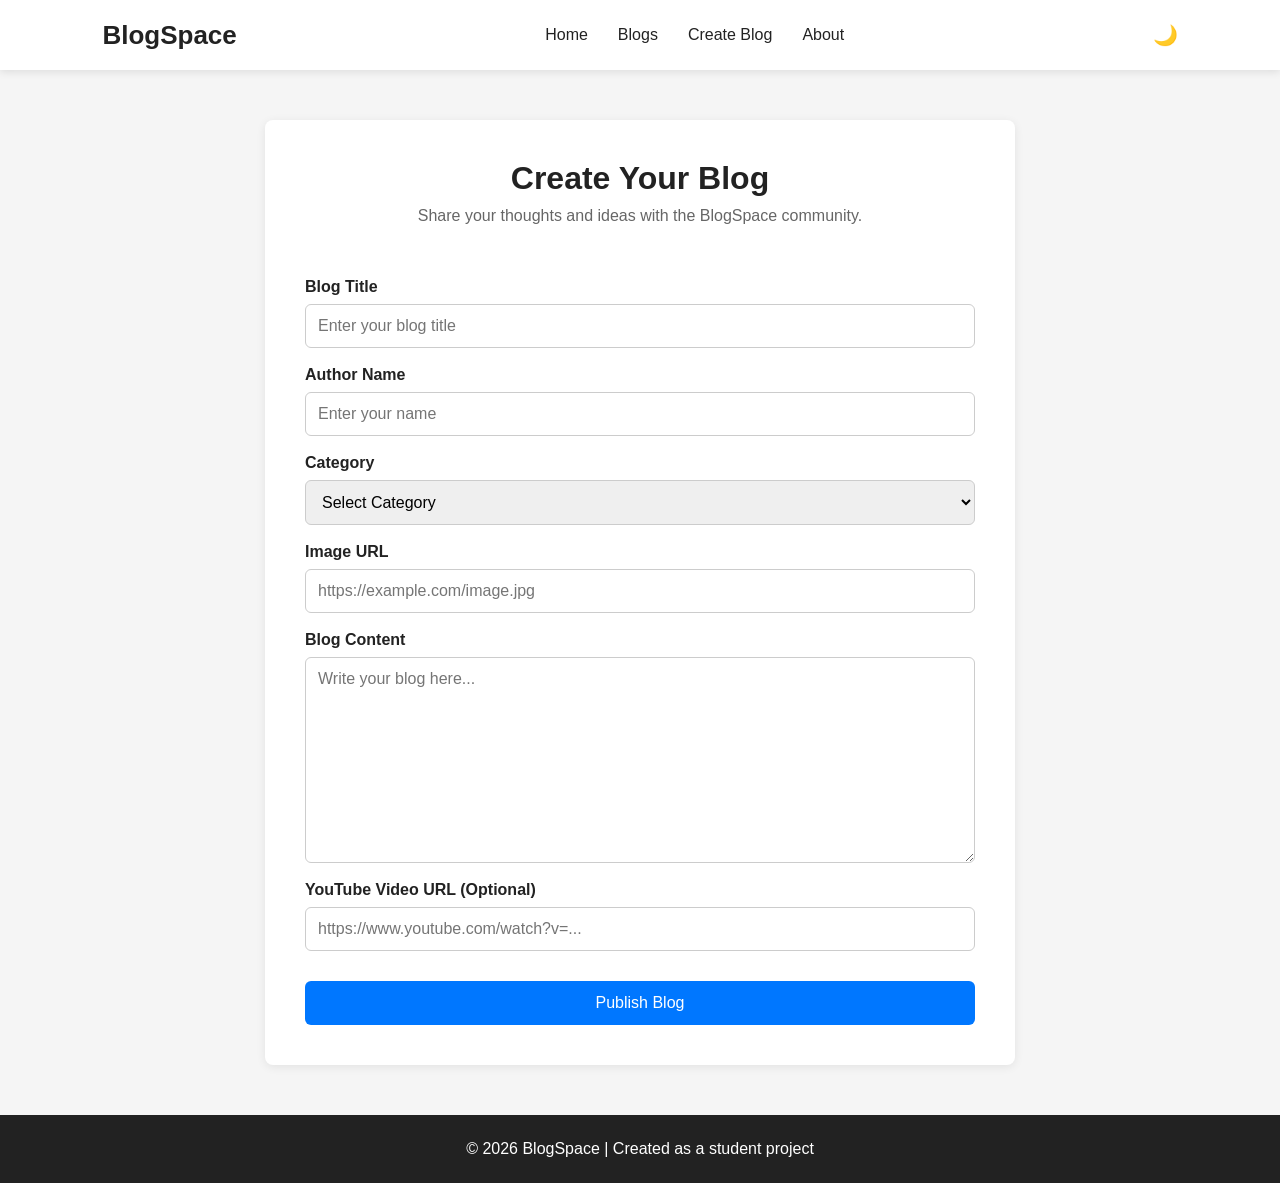
<file: create.html>
<!DOCTYPE html>
<html lang="en">

<head>

    <meta charset="UTF-8">

    <meta name="viewport"
          content="width=device-width, initial-scale=1.0">

    <title>Create Blog - BlogSpace</title>

    <link rel="stylesheet"
          href="css/style.css">

</head>

<body>

    <!-- Navigation -->

    <header>

        <nav class="navbar">

            <div class="logo">
                BlogSpace
            </div>

            <ul class="nav-links">

                <li>
                    <a href="index.html">
                        Home
                    </a>
                </li>

                <li>
                    <a href="blogs.html">
                        Blogs
                    </a>
                </li>

                <li>
                    <a href="create.html">
                        Create Blog
                    </a>
                </li>

                <li>
                    <a href="#">
                        About
                    </a>
                </li>

            </ul>

            <button id="themeBtn">
                🌙
            </button>

        </nav>

    </header>


    <!-- Create Blog -->

    <main class="create-container">

        <h1>Create Your Blog</h1>

        <p class="create-description">
            Share your thoughts and ideas with the BlogSpace community.
        </p>


        <form id="blogForm">

            <!-- Title -->

            <label for="title">
                Blog Title
            </label>

            <input
                type="text"
                id="title"
                placeholder="Enter your blog title"
                required
            >


            <!-- Author -->

            <label for="author">
                Author Name
            </label>

            <input
                type="text"
                id="author"
                placeholder="Enter your name"
                required
            >


            <!-- Category -->

            <label for="category">
                Category
            </label>

            <select id="category" required>

                <option value="">
                    Select Category
                </option>

                <option value="Programming">
                    Programming
                </option>

                <option value="Technology">
                    Technology
                </option>

                <option value="Travel">
                    Travel
                </option>

                <option value="Lifestyle">
                    Lifestyle
                </option>

                <option value="Education">
                    Education
                </option>

            </select>


            <!-- Image -->

            <label for="image">
                Image URL
            </label>

            <input
                type="url"
                id="image"
                placeholder="https://example.com/image.jpg"
                required
            >


            <!-- Description -->

            <label for="description">
                Blog Content
            </label>

            <textarea
                id="description"
                rows="10"
                placeholder="Write your blog here..."
                required
            ></textarea>


            <!-- Video -->

            <label for="video">
                YouTube Video URL (Optional)
            </label>

            <input
                type="url"
                id="video"
                placeholder="https://www.youtube.com/watch?v=..."
            >


            <button
                type="submit"
                class="publish-btn"
            >
                Publish Blog
            </button>

        </form>


        <p id="message"></p>

    </main>


    <!-- Footer -->

    <footer>

        <p>
            © 2026 BlogSpace | Created as a student project
        </p>

    </footer>


    <script src="js/create.js"></script>
    <script src="js/main.js"></script>

</body>

</html>
</file>
<file: css/style.css>
* {
    margin: 0;
    padding: 0;
    box-sizing: border-box;
}

body {
    font-family: Arial, sans-serif;
    background-color: #f5f5f5;
    color: #222;
}


/* Navbar */

.navbar {
    height: 70px;
    background-color: white;

    display: flex;
    align-items: center;
    justify-content: space-between;

    padding: 0 8%;

    box-shadow: 0 2px 8px rgba(0, 0, 0, 0.1);
}

.logo {
    font-size: 26px;
    font-weight: bold;
}

.nav-links {
    list-style: none;

    display: flex;
    gap: 30px;
}

.nav-links a {
    text-decoration: none;
    color: #222;
    font-size: 16px;
}

.nav-links a:hover {
    color: #0077ff;
}

#themeBtn {
    border: none;
    background: none;

    font-size: 20px;
    cursor: pointer;
}


/* Hero */

.hero {
    min-height: 400px;

    display: flex;
    justify-content: center;
    align-items: center;

    text-align: center;

    padding: 40px 20px;
}

.hero-content {
    max-width: 700px;
}

.hero h1 {
    font-size: 50px;
    margin-bottom: 20px;
}

.hero p {
    font-size: 19px;
    color: #666;

    margin-bottom: 30px;
}

.hero-btn {
    display: inline-block;

    padding: 12px 25px;

    background-color: #0077ff;
    color: white;

    text-decoration: none;

    border-radius: 6px;
}

.hero-btn:hover {
    background-color: #005fcc;
}


/* Latest Blogs */

.latest {
    padding: 50px 8%;
}

.latest h2 {
    text-align: center;

    margin-bottom: 30px;

    font-size: 32px;
}

.blog-container {
    display: grid;

    grid-template-columns: repeat(3, 1fr);

    gap: 25px;
}


/* Blog Card */

.blog-card {
    background-color: white;

    border-radius: 8px;

    overflow: hidden;

    box-shadow: 0 2px 10px rgba(0, 0, 0, 0.08);

    transition: transform 0.2s;
}

.blog-card:hover {
    transform: translateY(-5px);
}

.blog-card img {
    width: 100%;
    height: 180px;

    object-fit: cover;
}

.blog-content {
    padding: 20px;
}

.blog-content h3 {
    margin-bottom: 10px;
}

.blog-content p {
    color: #666;

    line-height: 1.5;

    margin-bottom: 10px;
}

.blog-info {
    font-size: 14px;
    color: #777;
}


/* Footer */

footer {
    margin-top: 50px;

    padding: 25px;

    text-align: center;

    background-color: #222;

    color: white;
}


/* Responsive */

@media (max-width: 800px) {

    .nav-links {
        gap: 12px;
    }

    .blog-container {
        grid-template-columns: 1fr;
    }

    .hero h1 {
        font-size: 38px;
    }
}

/* Blog Page */

.page-heading {
    text-align: center;

    padding: 60px 20px 30px;
}

.page-heading h1 {
    font-size: 40px;

    margin-bottom: 10px;
}

.page-heading p {
    color: #666;

    font-size: 17px;
}


/* Search and Filter */

.blog-controls {
    display: flex;

    justify-content: center;

    gap: 15px;

    margin: 20px auto 40px;

    padding: 0 20px;
}

#searchInput {
    width: 400px;

    padding: 12px 15px;

    border: 1px solid #ccc;

    border-radius: 6px;

    font-size: 16px;

    outline: none;
}

#searchInput:focus {
    border-color: #0077ff;
}

#categoryFilter {
    padding: 12px 15px;

    border: 1px solid #ccc;

    border-radius: 6px;

    font-size: 16px;

    background-color: white;

    cursor: pointer;
}


.all-blogs {
    padding: 20px 8% 60px;
}


/* No results message */

.no-results {
    text-align: center;

    font-size: 18px;

    color: #777;

    grid-column: 1 / -1;

    padding: 40px;
}


/* Responsive Blog Controls */

@media (max-width: 650px) {

    .blog-controls {
        flex-direction: column;
    }

    #searchInput {
        width: 100%;
    }

    #categoryFilter {
        width: 100%;
    }

}

/* Read More Button */

.read-btn {

    display: inline-block;

    padding: 8px 15px;

    background-color: #0077ff;

    color: white;

    text-decoration: none;

    border-radius: 5px;

    font-size: 14px;

}

.read-btn:hover {

    background-color: #005fcc;

}


/* Single Blog Page */

.single-blog {

    max-width: 850px;

    margin: 50px auto;

    padding: 0 20px;

}


.single-blog-content {

    background-color: white;

    padding: 40px;

    border-radius: 8px;

    box-shadow:
        0 2px 10px
        rgba(0, 0, 0, 0.08);

}


.single-blog-content h1 {

    font-size: 40px;

    margin-bottom: 15px;

}


.single-blog-info {

    color: #777;

    margin-bottom: 25px;

}


.single-blog-image {

    width: 100%;

    max-height: 450px;

    object-fit: cover;

    border-radius: 8px;

    margin-bottom: 30px;

}


.blog-text {

    font-size: 18px;

    line-height: 1.8;

    margin-bottom: 20px;

    color: #444;

}


.blog-actions {

    margin-top: 30px;

}


.blog-actions button {

    padding: 10px 20px;

    border: none;

    border-radius: 5px;

    background-color: #0077ff;

    color: white;

    font-size: 16px;

    cursor: pointer;

}


.blog-actions button:hover {

    background-color: #005fcc;

}

/* Create Blog Page */

.create-container {

    max-width: 750px;

    margin: 50px auto;

    padding: 40px;

    background-color: white;

    border-radius: 8px;

    box-shadow:
        0 2px 10px
        rgba(0, 0, 0, 0.08);

}

.create-container h1 {

    text-align: center;

    margin-bottom: 10px;

}


.create-description {

    text-align: center;

    color: #666;

    margin-bottom: 35px;

}


#blogForm {

    display: flex;

    flex-direction: column;

}


#blogForm label {

    margin-bottom: 8px;

    margin-top: 18px;

    font-weight: bold;

}


#blogForm input,
#blogForm select,
#blogForm textarea {

    padding: 12px;

    border: 1px solid #ccc;

    border-radius: 6px;

    font-size: 16px;

    font-family: Arial, sans-serif;

    outline: none;

}


#blogForm input:focus,
#blogForm select:focus,
#blogForm textarea:focus {

    border-color: #0077ff;

}


.publish-btn {

    margin-top: 30px;

    padding: 13px;

    border: none;

    border-radius: 6px;

    background-color: #0077ff;

    color: white;

    font-size: 16px;

    cursor: pointer;

}


.publish-btn:hover {

    background-color: #005fcc;

}


.success-message {

    text-align: center;

    color: green;

    margin-top: 20px;

    font-weight: bold;

}

/* Comments */

.comments-section {

    margin-top: 50px;

    padding-top: 30px;

    border-top: 1px solid #ddd;

}


.comments-section h2 {

    margin-bottom: 25px;

}


#commentsList {

    margin-bottom: 30px;

}


.comment {

    background-color: #f5f5f5;

    padding: 15px;

    margin-bottom: 12px;

    border-radius: 6px;

}


.comment strong {

    display: block;

    margin-bottom: 6px;

}


.comment p {

    color: #555;

}


.no-comments {

    color: #777;

    margin-bottom: 20px;

}


#commentForm {

    display: flex;

    flex-direction: column;

    gap: 12px;

}


#commentForm input,
#commentForm textarea {

    padding: 12px;

    border: 1px solid #ccc;

    border-radius: 6px;

    font-family: Arial, sans-serif;

    font-size: 15px;

}


#commentForm button {

    width: fit-content;

    padding: 10px 18px;

    border: none;

    border-radius: 5px;

    background-color: #0077ff;

    color: white;

    cursor: pointer;

}


#commentForm button:hover {

    background-color: #005fcc;

}

/* Dark Mode */

body.dark {

    background-color: #121212;

    color: #f5f5f5;

}


body.dark .navbar {

    background-color: #1e1e1e;

}


body.dark .nav-links a {

    color: #f5f5f5;

}


body.dark .hero p {

    color: #bbbbbb;

}


body.dark .blog-card {

    background-color: #1e1e1e;

}


body.dark .blog-content p {

    color: #bbbbbb;

}


body.dark .blog-info {

    color: #aaaaaa;

}


body.dark .page-heading p {

    color: #bbbbbb;

}


body.dark #categoryFilter {

    background-color: #1e1e1e;

    color: white;

}


body.dark #searchInput {

    background-color: #1e1e1e;

    color: white;

}


body.dark .single-blog-content {

    background-color: #1e1e1e;

}


body.dark .blog-text {

    color: #dddddd;

}


body.dark .single-blog-info {

    color: #aaaaaa;

}


body.dark .comment {

    background-color: #2a2a2a;

}


body.dark .comment p {

    color: #cccccc;

}


body.dark .create-container {

    background-color: #1e1e1e;

}


body.dark .create-description {

    color: #bbbbbb;

}


body.dark #blogForm input,
body.dark #blogForm select,
body.dark #blogForm textarea {

    background-color: #2a2a2a;

    color: white;

}


body.dark #commentForm input,
body.dark #commentForm textarea {

    background-color: #2a2a2a;

    color: white;

}

/* Edit and Delete Buttons */

.edit-btn {

    display: inline-block;

    padding: 10px 18px;

    margin-left: 10px;

    background-color: #555;

    color: white;

    text-decoration: none;

    border-radius: 5px;

}


.edit-btn:hover {

    background-color: #333;

}


.delete-btn {

    padding: 10px 18px;

    margin-left: 10px;

    border: none;

    background-color: #d9534f;

    color: white;

    border-radius: 5px;

    cursor: pointer;

}


.delete-btn:hover {

    background-color: #c9302c;

}

.view-all {

    text-align: center;

    margin-top: 35px;

}
</file>
